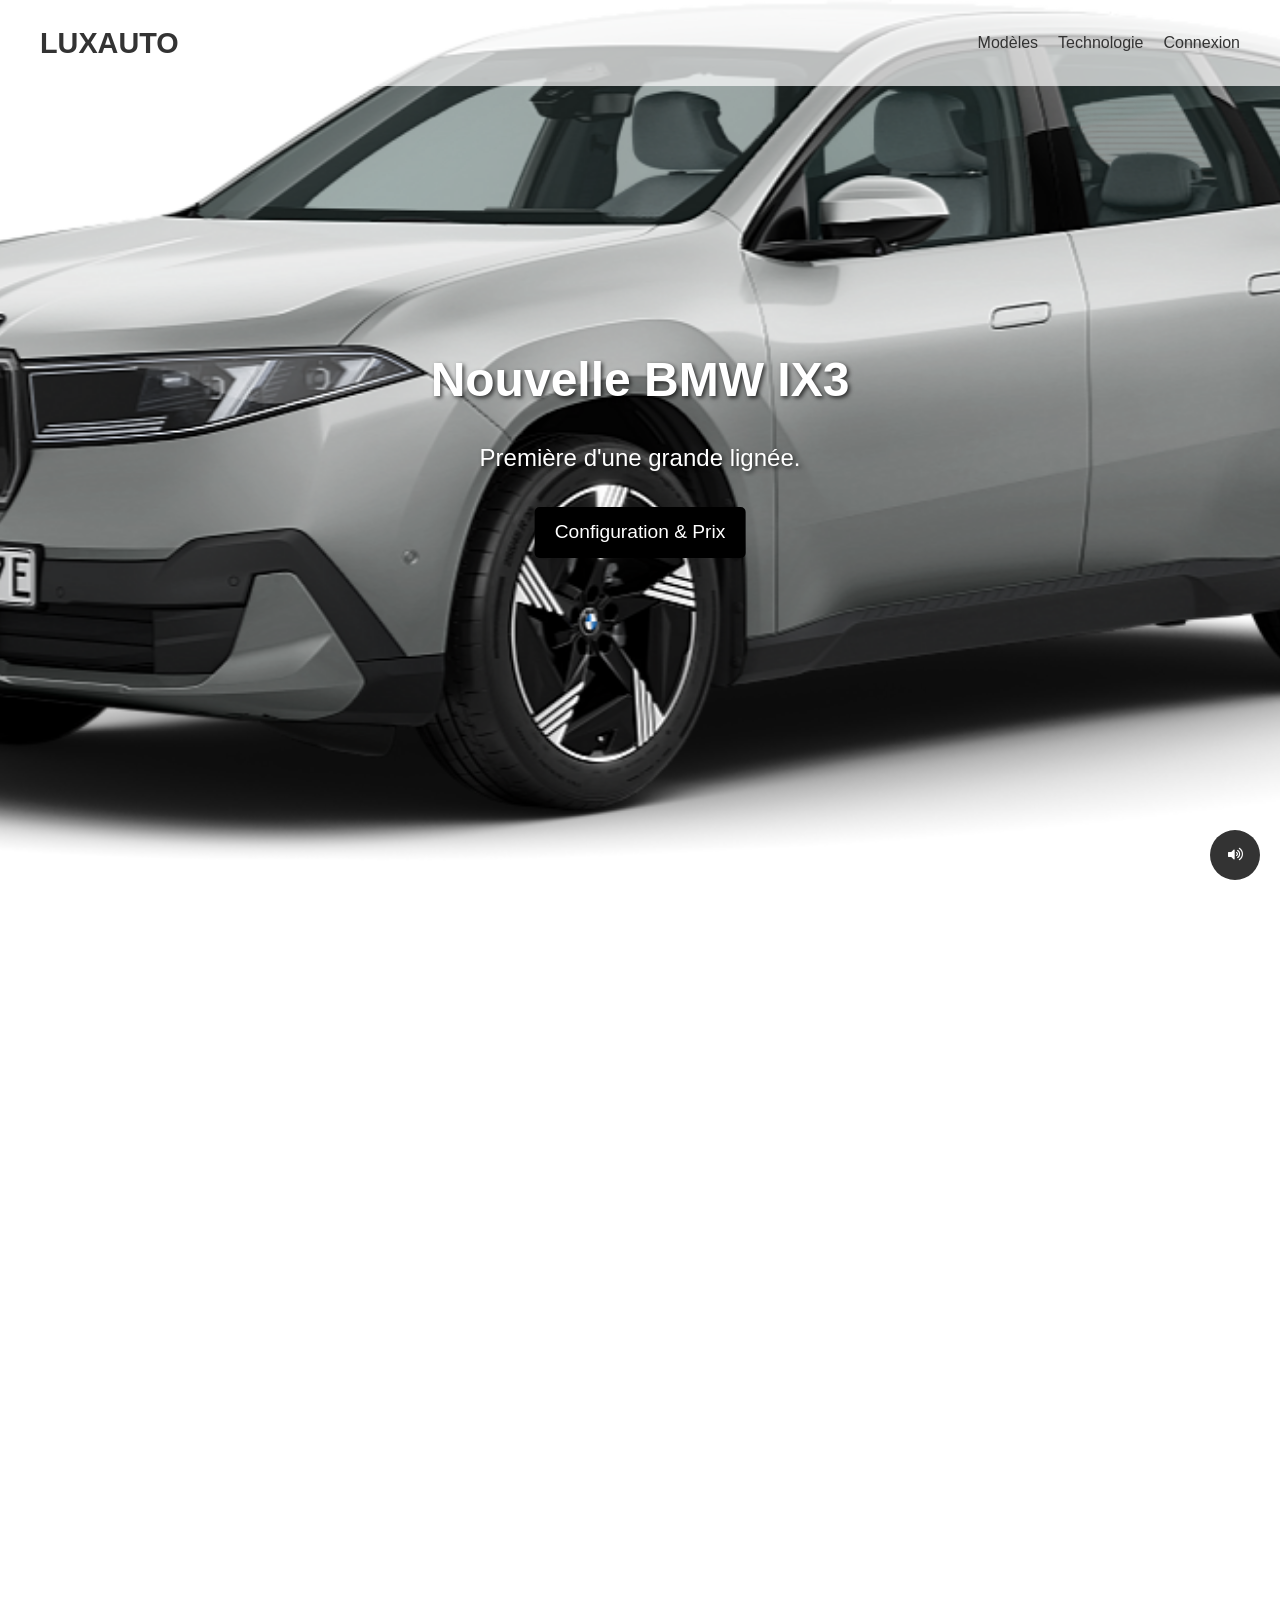
<file: modeles.html>
<!DOCTYPE html>
<html lang="fr">
<head>
    <meta charset="UTF-8">
    <meta name="viewport" content="width=device-width, initial-scale=1.0">
    <title>Modèles Car</title>
    <link rel="stylesheet" href="modeles.css">
    <!-- <! -- icone de l'onglet --> 
    <link rel="shortcut icon" href="./ChatGPT Image 20 sept. 2025, 13_12_55.png" type="image/png" />
</head>
 <head>
    <link rel="stylesheet" href="https://cdnjs.cloudflare.com/ajax/libs/font-awesome/5.15.4/css/all.min.css">
</head>
<body>
   <!-- Ajouter après l'ouverture du body -->
    <audio id="bgMusic" loop>
        <source src="./Flawed Mangoes - Swimming (Visualizer).mp3" type="audio/mp3">
        Votre navigateur ne supporte pas l'élément audio.
    </audio>
    <button id="musicToggle" class="music-btn">
        <i class="fas fa-volume-up"></i>
    </button>
    <header class="hero">
    <nav class="navbar">
      <h1 class="logo">
        <a href="index.html">LUXAUTO</a>
      </h1>
      <ul>
        <li><a href="modeles.html">Modèles</a></li>
        <li><a href="technologie.html">Technologie</a></li>
        <li><a href="login.html">Connexion</a></li>
      </ul>
    </nav>
    <div class="hero-content">
      <h2>Nouvelle BMW IX3</h2>
      <p>Première d'une grande lignée.</p>
      <a href="https://configure.bmw.fr/fr_FR/configure/NA5/31HR/FSEJ7,P0C7U,S0230,S02PA,S02VB,S02VD,S0302,S03NF,S0428,S0494,S04T2,S0548,S05AT,S05AV,S061B,S0654,S06AE,S06AF,S06NX,S0854,S088N,S08R3/SE000001" class="btn">Configuration & Prix</a>
    </div>
  </header>
  <div class="model-section">
    <img src="./Audi-Concept-C-2025-2.webp" alt="Audi Concept C" class="model-image">
    <h2>Nouvelle Audi</h2>
    <h3>The Radical Next</h3>
    <p>Découvrez l'Audi Concept C, une voiture électrique de luxe qui redéfinit le futur de la mobilité avec son design audacieux et ses performances exceptionnelles.</p>
    <a href="https://www.audi.fr/fr/provoquer-l-evidence/" class="btn">Découvrir</a>
  </div>
  <div class="model-section">
    <img src="./mediasecure-getphoto-1.webp" alt="Mercedes-Benz Concept EQA" class="model-image" style="width: 900px; height: auto;">
    <h2>Nouvelle Mercedes-Benz</h2>
    <h3>Concept EQC</h3>
    <p>Plongez dans le futur avec le Mercedes-Benz Concept EQC, une voiture électrique de luxe qui allie élégance, technologie de pointe et performances durables pour une expérience de conduite inégalée.</p>
    <a href="https://occasion.mercedes-benz.fr/vehicle?17585+Mercedes-Benz+EQC+400+4MATIC+AMG+line&vehicle=18594162&referrer=vehicles" class="btn">Configuration & Prix</a>
  <footer>
    <p>&copy; 2025 LUXAUTO. Tous droits réservés.</p>
  </footer>
   <script>
    const bgMusic = document.getElementById('bgMusic');
    const musicToggle = document.getElementById('musicToggle');
    let isMusicPlaying = false;

    musicToggle.addEventListener('click', () => {
        if (isMusicPlaying) {
            bgMusic.pause();
            musicToggle.innerHTML = '<i class="fas fa-volume-mute"></i>';
        } else {
            bgMusic.play();
            musicToggle.innerHTML = '<i class="fas fa-volume-up"></i>';
        }
        isMusicPlaying = !isMusicPlaying;
    });
</script>
</body>
<script>
    window.addEventListener('load', () => {
        // Attend 2 secondes avant de faire disparaître le loader
        setTimeout(() => {
            const loader = document.querySelector('.loader-container');
            loader.classList.add('fade-out');
            document.body.classList.add('loaded');
            
            // Supprime complètement le loader après l'animation
            setTimeout(() => {
                loader.style.display = 'none';
            }, 500);
        }, 2000);
    });
</script>
</body>
</html>
</file>
<file: modeles.css>
@import url('https://fonts.googleapis.com/css2?family=Zalando+Sans+Expanded:ital,wght@0,200..900;1,200..900&display=swap');
* {
  margin: 0;
  padding: 0;
  box-sizing: border-box;
  font-family: 'Zalondo sans expanded', sans-serif;
}

body {
  background-color: #ffffff;
  color: rgb(0, 0, 0);
  line-height: 1.6;
}

.hero {
  background: url('https://images.unsplash.com/photo-1603386329225-868f8efb1d56') center/cover no-repeat;
  height: 100vh;
  position: relative;
}

.navbar {
  display: flex;
  justify-content: space-between;
  align-items: center;
  padding: 20px 40px;
  background: rgba(255, 255, 255, 0.7);
}

.logo {
  font-size: 1.8rem;
  color: #000;
  font-weight: bold;
}

.navbar ul {
  list-style: none;
  display: flex;
  gap: 20px;
}

.navbar a {
  text-decoration: none;
  color: #333;
  transition: color 0.3s;
}

.hero {
    background-image: url('./iX3-cosy-3quart-v2.png');
    background-size: cover;
    background-position: center;
    background-repeat: no-repeat;
    height: 100vh;
}
.music-btn {
    position: fixed;
    bottom: 20px;
    right: 20px;
    z-index: 1000;
    width: 50px;
    height: 50px;
    border-radius: 50%;
    background-color: #333;
    color: white;
    border: none;
    cursor: pointer;
    display: flex;
    align-items: center;
    justify-content: center;
    transition: all 0.3s ease;
}

.music-btn:hover {
    background-color: #555;
    transform: scale(1.1);
}
.hero-content {
  position: absolute;
  top: 50%;
  left: 50%;
  transform: translate(-50%, -50%);
  text-align: center;
  color: #fff;
  text-shadow: 2px 2px 4px rgba(0, 0, 0, 0.7);
}
.hero-content h2 {
  font-size: 3rem;
  margin-bottom: 20px;
}
.hero-content p {
  font-size: 1.5rem;
  margin-bottom: 30px;
}
.hero-content .btn {
  background: #000;
  color: #fff;
  padding: 10px 20px;
  text-decoration: none;
  font-size: 1.2rem;
  border-radius: 5px;
  transition: background 0.3s;
}
.hero-content .btn:hover {
  background: #444;
}
.model-section {
  padding: 40px;
  text-align: center;
}
.model-section h2 {
  font-size: 2.5rem;
  margin-bottom: 10px;
}
.model-section h3 {
  font-size: 1.8rem;
  margin-bottom: 20px;
  color: #555;
}
.model-section p {
  font-size: 1.2rem;
  margin-bottom: 30px;
  color: #666;
}
.model-image {
  width: 100%;
  max-width: 800px;
  height: auto;
  margin-bottom: 20px;
  border-radius: 10px;
  box-shadow: 0 4px 8px rgba(0, 0, 0, 0.1);
}
/* Animation pour les cartes de modèles */
.model-card {
    transition: all 0.3s ease;
    cursor: pointer;
}

.model-card:hover {
    transform: translateY(-10px);
    box-shadow: 0 15px 30px rgba(0, 0, 0, 0.2);
}

/* Animation pour les images dans les cartes */
.model-card img {
    transition: all 0.3s ease;
}

.model-card:hover img {
    transform: scale(1.05);
}

/* Animation pour le texte */
.model-card h3,
.model-card p {
    transition: all 0.3s ease;
}

.model-card:hover h3 {
    color: #007bff; /* Vous pouvez changer cette couleur selon votre thème */
}
.loader-container {
    position: fixed;
    top: 0;
    left: 0;
    width: 100%;
    height: 100%;
    background-color: #000;
    display: flex;
    justify-content: center;
    align-items: center;
    z-index: 9999;
}

.loader {
    text-align: center;
    color: white;
}

.car {
    font-size: 50px;
    margin-bottom: 20px;
    animation: drive 1s infinite;
}
/* Style pour les boutons */
.btn {
    display: inline-block;
    padding: 0.8rem 1.5rem;
    white-space: nowrap;
}
.model-section .btn {
    background: #000;
    color: #fff;
    padding: 10px 20px;
    text-decoration: none;
    font-size: 1.2rem;
    border-radius: 5px;
    transition: background 0.3s;
}
/* Media Queries pour Tablettes */
@media screen and (max-width: 768px) {
    .hero-content h2 {
        font-size: 2rem;
    }
    
    .navbar ul {
        flex-direction: column;
        text-align: center;
    }
    
    .navbar li {
        margin: 10px 0;
    }
    
    .model-card {
        margin-bottom: 2rem;
    }
}

/* Media Queries pour Mobiles */
@media screen and (max-width: 480px) {
    .hero-content h2 {
        font-size: 1.5rem;
    }
    
    .section {
        padding: 2rem 1rem;
    }
    
    .navbar {
        flex-direction: column;
        padding: 1rem;
    }
    
    .logo {
        margin-bottom: 1rem;
    }
    
    .contact form {
        width: 100%;
    }
    
    input, textarea {
        width: 100%;
    }
}

/* Pour les grands écrans */
@media screen and (min-width: 1200px) {
    .container {
        max-width: 1200px;
        margin: 0 auto;
    }
    
    .hero-content {
        max-width: 800px;
        margin: 0 auto;
    }
}

/* Pour s'assurer que la hauteur est toujours 100% de l'écran */
html, body {
    height: 100%;
    width: 100%;
    overflow-x: hidden;
}
footer {
  text-align: center;
  padding: 20px;
  background: #000000;
}
form {
  display: flex;
  flex-direction: column;
  align-items: center;
  max-width: 400px;
  margin: 0 auto;
  gap: 15px;
}

form input, form textarea {
  width: 100%;
  padding: 10px;
  border: none;
  border-radius: 5px;
}

form button {
  background: white;
  color: black;
  padding: 10px 20px;
  border: none;
  border-radius: 5px;
  cursor: pointer;
  font-weight: bold;
}
/* Animation pour les cartes de modèles */
.model-card {
    transition: all 0.3s ease;
    cursor: pointer;
}

.model-card:hover {
    transform: translateY(-10px);
    box-shadow: 0 15px 30px rgba(0, 0, 0, 0.2);
}

/* Animation pour les images dans les cartes */
.model-card img {
    transition: all 0.3s ease;
}

.model-card:hover img {
    transform: scale(1.05);
}

/* Animation pour le texte */
.model-card h3,
.model-card p {
    transition: all 0.3s ease;
}

.model-card:hover h3 {
    color: #007bff; /* Vous pouvez changer cette couleur selon votre thème */
}
.loader-container {
    position: fixed;
    top: 0;
    left: 0;
    width: 100%;
    height: 100%;
    background-color: #000;
    display: flex;
    justify-content: center;
    align-items: center;
    z-index: 9999;
}

.loader {
    text-align: center;
    color: white;
}

.car {
    font-size: 50px;
    margin-bottom: 20px;
    animation: drive 1s infinite;
}

@keyframes drive {
    0% {
        transform: translateX(-20px);
    }
    50% {
        transform: translateX(20px);
    }
    100% {
        transform: translateX(-20px);
    }
}
</file>
